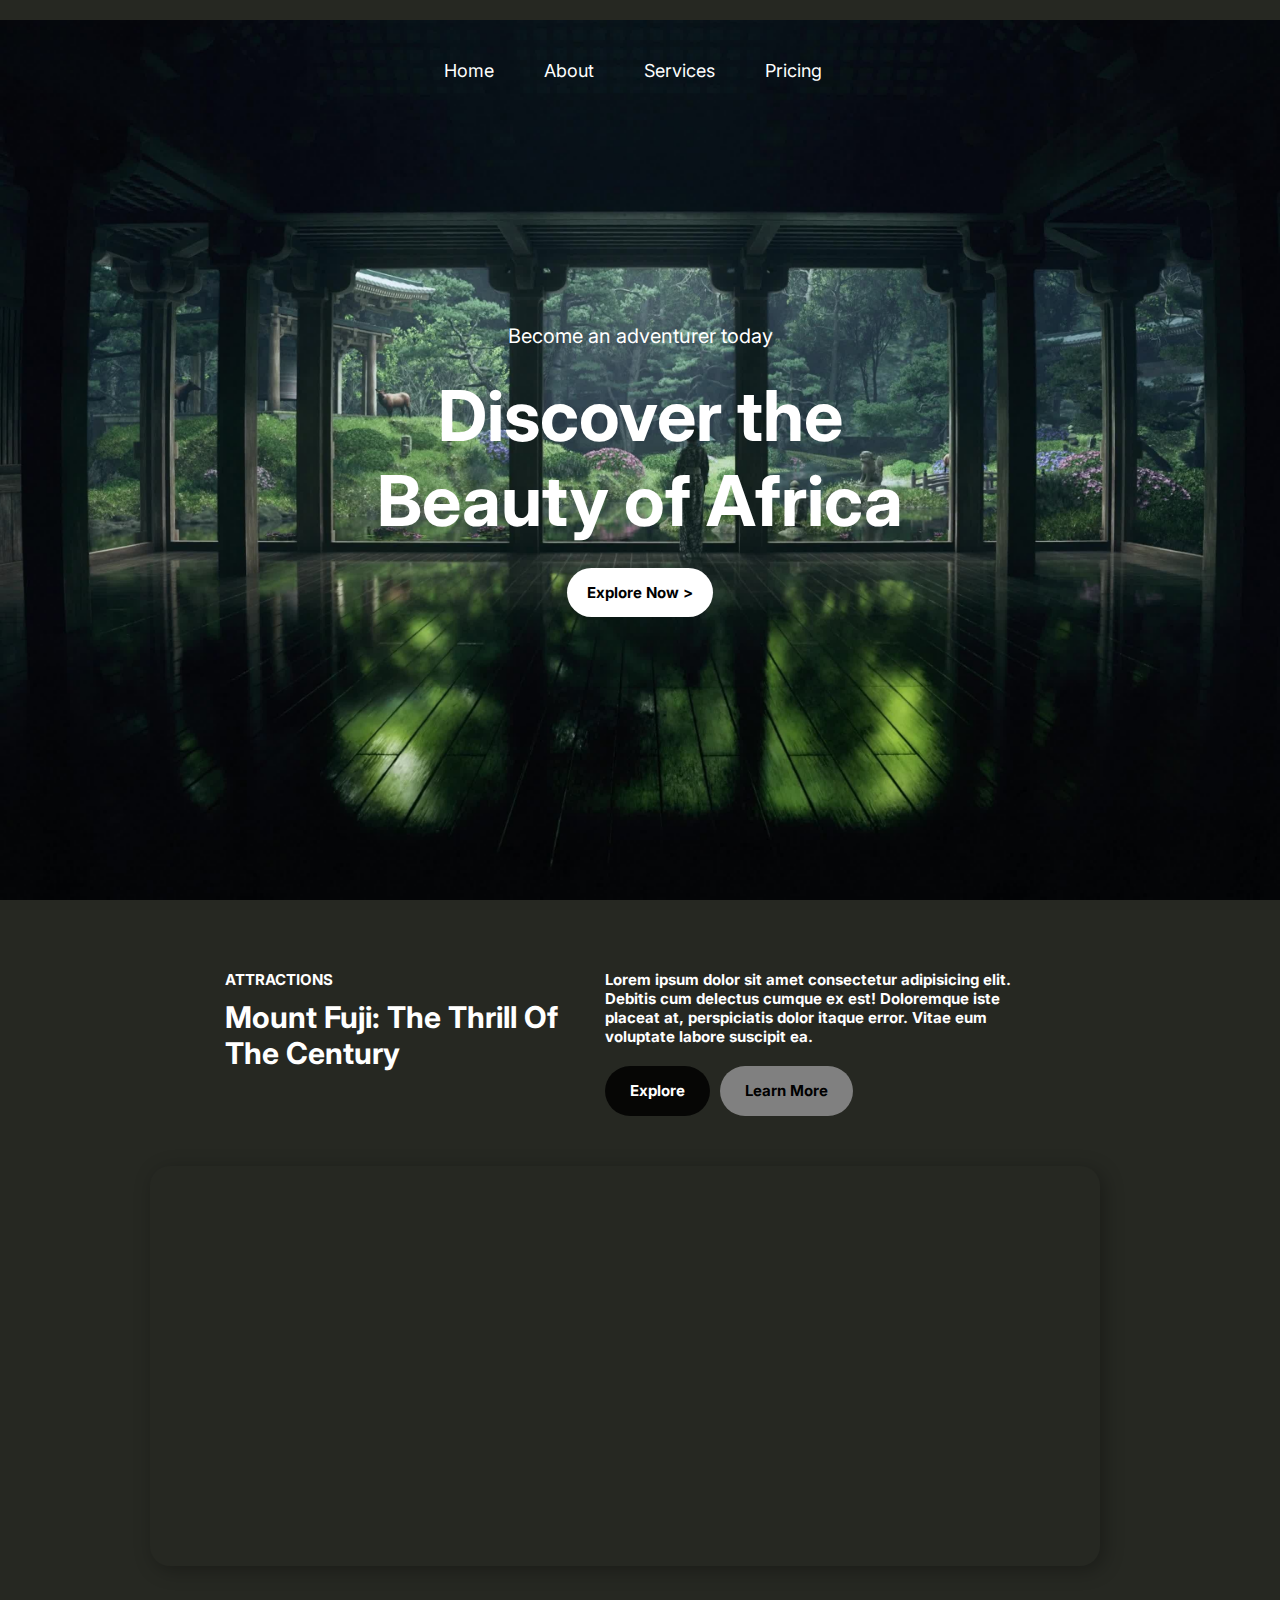
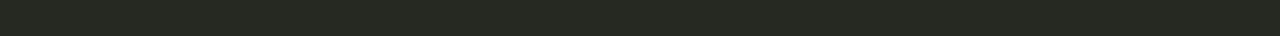
<file: Folder-1/index.html>
<!DOCTYPE html>
<html lang="en">
  <head>
    <link rel="stylesheet" href="./style.css" />
    <meta charset="UTF-8" />
    <meta name="viewport" content="width=100%, initial-scale=1.0" />
    <title>Travel Homepage</title>
  </head>
  <body>
    <div class="center">
      <div class="first-page">
        <div class="header">
          <div class="logo">
            <img class="icon" src="./img/agar.webp" alt="Logo" />
          </div>
          <ul>
            <li>Home</li>
            <li>About</li>
            <li>Services</li>
            <li>Pricing</li>
          </ul>
          <div class="button">
            <div class="book">Book Now</div>
          </div>
        </div>
        <div class="main-text">
          <p>Become an adventurer today</p>
          <h1>Discover the Beauty of Africa</h1>
          <div class="button">
            <div class="explore">Explore Now ></div>
          </div>
        </div>
      </div>
      <div class="desc">
        <div class="titles">
          <div class="title1">ATTRACTIONS</div>
          <div class="title2">Mount Fuji: The Thrill Of The Century</div>
        </div>
        <div class="buttons">
          <div class="lorem">
            Lorem ipsum dolor sit amet consectetur adipisicing elit. Debitis cum
            delectus cumque ex est! Doloremque iste placeat at, perspiciatis
            dolor itaque error. Vitae eum voluptate labore suscipit ea.
          </div>
          <div class="button-section">
            <div class="button-1">
              <div class="explore-2">Explore</div>
            </div>
            <div class="button-2">
              <div class="explore">Learn More</div>
            </div>
          </div>
        </div>
      </div>
      <div class="photos">
        <div class="photo-1"></div>
        <div class="photo-2"></div>
      </div>
    </div>
  </body>
</html>
</file>
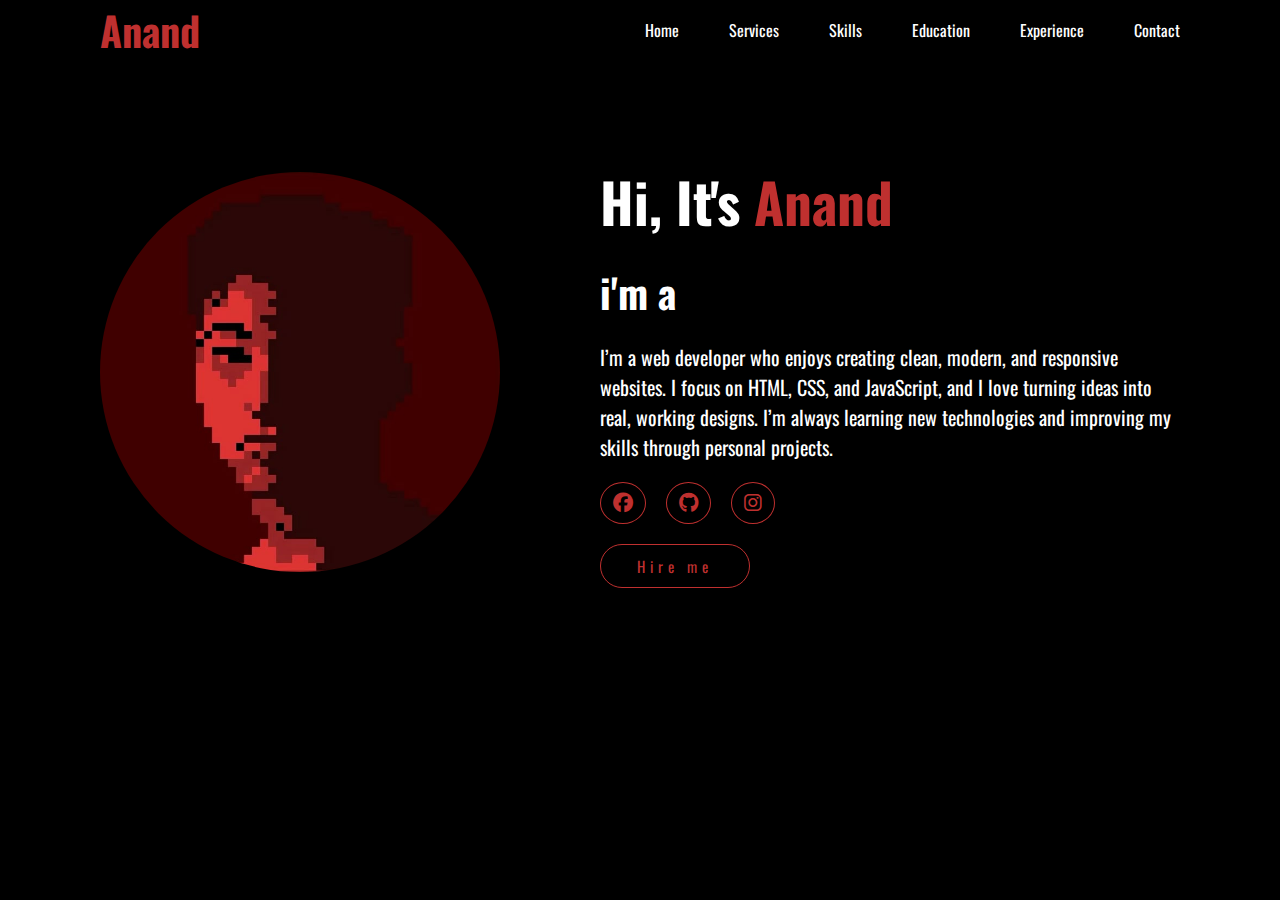
<file: Folder-2/index.html>
<!DOCTYPE html>
<html lang="en">
  <head>
    <link
      rel="stylesheet"
      href="https://cdnjs.cloudflare.com/ajax/libs/font-awesome/6.5.0/css/all.min.css"
    />
    <link rel="stylesheet" href="./style.css" />
    <meta charset="UTF-8" />
    <meta name="viewport" content="width=100%, initial-scale=1.0" />
    <title>Portfolio</title>
  </head>
  <body>
    <div class="header">
      <div class="name">Anand</div>
      <div class="section">
        <a class="text" href="">Home</a>
        <a class="text" href="">Services</a>
        <a class="text" href="">Skills</a>
        <a class="text" href="">Education</a>
        <a class="text" href="">Experience</a>
        <a class="text" href="">Contact</a>
      </div>
    </div>
    <div class="main">
      <div class="left-side">
        <img
          class="pfp"
          src="./img/Nectar - Joji _ Pixel art.jpeg"
          alt="Profile"
        />
      </div>
      <div class="right-side">
        <h1>Hi, It's <span class="name-2">Anand</span></h1>
        <h2>i'm a <span class="develop"></span></h2>
        <p>
          I’m a web developer who enjoys creating clean, modern, and responsive
          websites. I focus on HTML, CSS, and JavaScript, and I love turning
          ideas into real, working designs. I’m always learning new technologies
          and improving my skills through personal projects.
        </p>

        <div class="buttons">
          <a class="border" href="">
            <i class="fa-brands fa-facebook size"></i
          ></a>
          <a class="border" href="https://github.com/b4yrra"
            ><i class="fa-brands fa-github size"></i
          ></a>
          <a class="border" href="https://www.instagram.com/uulerheg___/"
            ><i class="fa-brands fa-instagram size"></i
          ></a>
        </div>
        <a class="text-border" href="">
          <div class="hire">Hire me</div>
        </a>
      </div>
    </div>
  </body>
</html>
</file>
<file: Folder-1/style.css>
@import url("https://fonts.googleapis.com/css2?family=Inter:wght@100;200;300;400;500;600;700;800;900&display=swap");

* {
  margin: 0;
  padding: 0;
  box-sizing: border-box;
}

.center {
  display: flex;
  gap: 50px;
  flex-direction: column;
  justify-content: center;
  align-items: center;
  padding: 20px 0;
  background-color: rgb(38, 40, 34);
}

.first-page {
  background-image: url(./img/142853-ancient-japan-zen-temple-live-wallpaper.jpg);
  width: 1850px;
  height: 900px;
  background-repeat: no-repeat;
  background-size: cover;
  background-position: center;
  border-radius: 20px;
  background-attachment: fixed;
}

.header {
  display: flex;
  justify-content: space-between;
  align-items: center;
  width: 100%;
  height: 100px;
  padding: 0px 80px;
}

ul {
  display: flex;
  gap: 50px;
  list-style: none;
  font-family: "Inter";
  font-size: 18px;
  color: white;
}

.button {
  background-color: white;
  padding: 15px 20px;
  border-radius: 30px;
}

.book {
  font-family: "inter";
  font-size: 15px;
  font-weight: bold;
}

.main-text {
  display: flex;
  flex-direction: column;
  align-items: center;
  justify-content: center;
  gap: 25px;
  width: 100%;
  height: 700px;
}

p {
  font-family: "inter";
  font-size: 20px;
  color: white;
}

h1 {
  font-size: 70px;
  font-family: "inter";
  color: white;
  font-weight: bold;
  width: 600px;
  text-align: center;
}

.button {
  background-color: white;
  padding: 15px 20px;
  border-radius: 30px;
}

.explore {
  font-family: "inter";
  font-size: 15px;
  font-weight: bold;
}

.logo {
  display: flex;
  justify-content: center;
  align-items: center;
  width: 100px;
  height: 100px;
}

.icon {
  width: 100px;
  height: 100px;
}

.button:hover {
  background-color: grey;
  transition: all 1s ease;
  cursor: pointer;
}

li:hover {
  color: gray;
  transition: all 1s ease;
  cursor: pointer;
}

.main-section {
  display: flex;
  flex-direction: column;
  justify-content: center;
  width: 85%;
  gap: 20px;
}

.desc {
  display: flex;
  justify-content: space-between;
}

.titles {
  display: flex;
  flex-direction: column;
  gap: 10px;
}

.title1 {
  font-family: "inter";
  font-size: 15px;
  font-weight: bold;
  color: white;
}

.title2 {
  font-size: 30px;
  font-family: "inter";
  font-weight: bold;
  width: 380px;
  color: white;
}

.buttons {
  display: flex;
  flex-direction: column;
  gap: 20px;
}

.lorem {
  font-family: "inter";
  font-size: 15px;
  font-weight: bold;
  width: 450px;
  color: white;
}

.button-section {
  display: flex;
  gap: 10px;
}

.button-1 {
  background-color: rgba(0, 0, 0, 0.84);
  height: 50px;
  padding: 15px 25px;
  border-radius: 30px;
}

.button-1:hover {
  background-color: gray;
  transition: all 1s ease;
  cursor: pointer;
}

.button-2 {
  background-color: grey;
  padding: 15px 25px;
  border-radius: 30px;
}

.button-2:hover {
  background-color: white;
  transition: all 1s ease;
  cursor: pointer;
}

.explore-3 {
  font-family: "inter";
  font-size: 15px;
  font-weight: bold;
}

.explore-2 {
  font-family: "inter";
  font-size: 15px;
  font-weight: bold;
  color: white;
}

.photos {
  display: grid;
  grid-template-columns: 950px auto;
  gap: 30px;
  height: 450px;
}

.photo {
  height: 400px;
  border-radius: 20px;
  background-repeat: no-repeat;
  background-size: cover;
  background-position: center;
  box-shadow: 4px 4px 20px rgba(0, 0, 0, 0.3);
}

.photo:hover {
  transform: scale(1.015);
  transition: all 0.4s ease;
}

.url-1 {
  background-image: url(https://imgs.search.brave.com/VMK_FTW9W2YSopCac0DYHqn04tk9wUU6Cthc_fykCHE/rs:fit:860:0:0:0/g:ce/aHR0cHM6Ly93YWxs/cGFwZXJjYXQuY29t/L3cvZnVsbC8zL2Iv/OC8xNTE4MDU1LTIw/NDh4MTM2NS1kZXNr/dG9wLWhkLW1vdW50/LWZ1amktamFwYW4t/d2FsbHBhcGVyLXBo/b3RvLmpwZw);
}

.url-2 {
  background-image: url(https://imgs.search.brave.com/-y7YvaIa1Udx89yyefQxB-VZmQR3ALdwkaoDPolHUKY/rs:fit:860:0:0:0/g:ce/aHR0cHM6Ly93d3cu/Ym9yZWRwYW5kYS5j/b20vYmxvZy93cC1j/b250ZW50L3VwbG9h/ZHMvMjAyNC8wMi9J/bnRlcmVzdGluZy1w/aWNzLWphcGFuLTEy/My02NWNlMmUzMjkw/ZDk2X183MDAuanBn);
}

.info-1 {
  display: flex;
  flex-direction: column;
  gap: 5px;
  width: 100%;
  height: 100%;
  padding: 30px;
}

.location {
  font-family: "inter";
  font-size: 15px;
  font-weight: bold;
  color: white;
}

.name {
  font-size: 50px;
  font-family: "inter";
  font-weight: bold;
  color: white;
}

.info-2 {
  display: flex;
  flex-direction: column;
  justify-content: end;
  gap: 5px;
  height: 100%;
  padding: 30px;
}

.overlay {
  height: 100%;
  width: 100%;
  border-radius: 20px;
}

.overlay:hover {
  background-color: rgba(0, 0, 0, 0.3);
  backdrop-filter: blur(3px);
  transition: all 0.4s ease;
}

.photos-2 {
  display: grid;
  grid-template-columns: auto auto;
  gap: 30px;
  height: 450px;
}

.url-3 {
  background-image: url(https://imgs.search.brave.com/hQKTcVpKdn9SYNq5az-jmFk7gsyu3Ds8vDDa6QBcWOY/rs:fit:860:0:0:0/g:ce/aHR0cHM6Ly93d3cu/bmV2ZXJlbmRpbmd2/b3lhZ2UuY29tL3dw/LWNvbnRlbnQvdXBs/b2Fkcy8yMDE3LzEx/L3NlbnNvamktdG9r/eW8tc2t5LXRyZWUt/MTEwMHg4MjUuanBn);
}

.url-4 {
  background-image: url(https://imgs.search.brave.com/lp2r5FTzKDGyAqE9A-oCIL7JieAlNOk6UXtzGMRhySk/rs:fit:860:0:0:0/g:ce/aHR0cHM6Ly93d3cu/dGhlaW52aXNpYmxl/dG91cmlzdC5jb20v/d3AtY29udGVudC91/cGxvYWRzLzIwMTkv/MTAvaG9rdXJpa3Ut/a2FuYXphd2EtbmFn/YW1hY2hpLWRpc3Ry/aWN0LmpwZw);
}

.service {
  display: flex;
  justify-content: space-between;
}

.left-side {
  display: flex;
  flex-direction: column;
  gap: 35px;
}

.paragrahp {
  display: flex;
  flex-direction: column;
  gap: 5px;
}

.servic {
  font-family: "inter";
  font-size: 20px;
  font-weight: bold;
  color: white;
}

.what {
  font-family: "inter";
  font-size: 40px;
  font-weight: bold;
  color: white;
}

.description {
  font-family: "inter";
  width: 550px;
  font-size: 20px;
  color: white;
}

.right-side {
  display: flex;
  position: relative;
  gap: 20px;
  width: 820px;
  height: 700px;
}

.img-1 {
  position: absolute;
  left: 250px;
  top: -30px;
  background-image: url(https://imgs.search.brave.com/E5wHfWwrXeRwwg47kOv_w70CINNseEfXnlnAWjBurSk/rs:fit:860:0:0:0/g:ce/aHR0cHM6Ly93d3cu/dHJhdmVseWVzcGxl/YXNlLmNvbS93cC1j/b250ZW50L3VwbG9h/ZHMvMjAyMC8wNC8w/NS0yMjI3OS1wb3N0/L0lNR18zNDMzLUVk/aXQtRWRpdC5qcGc);
  width: 550px;
  height: 650px;
}

.img-2 {
  position: absolute;
  left: 220px;
  background-image: url(https://imgs.search.brave.com/xF0kfGZ3HJzgXtzDAqCcdQSr3L-evT76kQ3w04YF9ak/rs:fit:860:0:0:0/g:ce/aHR0cHM6Ly9tZWRp/YS5pc3RvY2twaG90/by5jb20vaWQvMTE0/NjI2MjQwMy9waG90/by93b21hbi13ZWFy/aW5nLWphcGFuZXNl/LXRyYWRpdGlvbmFs/LWtpbW9uby13YWxr/aW5nLWF0LWhpc3Rv/cmljLWhpZ2FzaGl5/YW1hLWRpc3RyaWN0/LWluLXNwcmluZy5q/cGc_cz02MTJ4NjEy/Jnc9MCZrPTIwJmM9/MExPV2xUbUl4WkJH/YmxHWmFmeEJXTW5v/YmVGVzFfWWkwTGRG/Wk5EMkx6Zz0);
  width: 550px;
  height: 650px;
}

.trending {
  display: flex;
  flex-direction: column;
  gap: 10px;
}

.price {
  display: flex;
  justify-content: space-between;
}

.price-card {
  display: grid;
  grid-template-columns: auto auto auto;
  gap: 30px;
  height: 800px;
}

.photo-1 {
  height: 400px;
  border-radius: 20px;
  background-repeat: no-repeat;
  background-size: cover;
  background-position: center;
  box-shadow: 4px 4px 20px rgba(0, 0, 0, 0.3);
}

.card-1 {
  position: relative;
  background-image: url(https://imgs.search.brave.com/kgNM3Vb0x1s-RdfbiMN6HGLLUQj_OvtIprZjjQyipXo/rs:fit:860:0:0:0/g:ce/aHR0cHM6Ly93d3cu/dHdvd2FuZGVyaW5n/c29sZXMuY29tL3dw/LWNvbnRlbnQvdXBs/b2Fkcy8yMDIxLzA3/L2ltZ182MGVlNzZi/YjJmOGZiLmpwZw);
  height: 650px;
}

.card-2 {
  position: relative;
  background-image: url(https://imgs.search.brave.com/jsrjkvqHKu9QX_VaoEMPDC9NdxlaL7WJI_NhNJlcas8/rs:fit:860:0:0:0/g:ce/aHR0cHM6Ly9ub3Rh/bm9tYWRibG9nLmNv/bS9pbWFnZXMvdHJh/dmVsL2phcGFuL3R3/by13ZWVrLWl0aW5l/cmFyeS9oaW1lamkt/Y2FzdGxlLmpwZw);
  height: 650px;
}

.card-3 {
  position: relative;
  background-image: url(https://imgs.search.brave.com/kpJarSfpdfYOSvSkJoWjAAVfXA9VuMlRLUbkNx8yIn4/rs:fit:860:0:0:0/g:ce/aHR0cHM6Ly90ZXNz/b21ld2hlcmUuY29t/L3dwLWNvbnRlbnQv/dXBsb2Fkcy8yMDIz/LzExL0NodXJlaXRv/LVBhZ29kYS5qcGc);
  height: 650px;
}

.button-arrow {
  display: flex;
  justify-content: center;
  align-items: center;
  position: absolute;
  left: 430px;
  background-color: grey;
  opacity: 80%;
  backdrop-filter: blur(5px);
  width: 20px;
  height: 20px;
  padding: 25px;
  border-radius: 100%;
  margin: 20px;
}

.arrow {
  font-size: 20px;
  font-weight: bolder;
  color: white;
}

.price-section {
  display: flex;
  justify-content: space-between;
  position: absolute;
  top: 550px;
  width: 100%;
  padding: 0px 40px;
}

.information {
  display: flex;
  flex-direction: column;
  gap: 10px;
}

.location-1 {
  font-family: "inter";
  font-size: 25px;
  color: white;
}

.name-1 {
  font-family: "inter";
  font-size: 30px;
  font-weight: bold;
  color: white;
}

.money {
  display: flex;
  align-items: end;
  font-family: "inter";
  font-size: 30px;
  font-weight: bold;
  color: white;
}

.photo-1:hover {
  transform: scale(1.055);
  transition: all 1s ease;
}

.footer {
  display: flex;
  flex-direction: column;
  align-items: center;
  gap: 20px;
}

h2 {
  display: flex;
  align-items: end;
  font-family: "inter";
  font-size: 20px;
  font-weight: bold;
  color: white;
}

h3 {
  display: flex;
  align-items: end;
  font-family: "inter";
  font-size: 40px;
  font-weight: bold;
  color: white;
}

h4 {
  display: flex;
  align-items: end;
  font-family: "inter";
  text-align: center;
  font-size: 15px;
  font-weight: bold;
  color: white;
  width: 900px;
  opacity: 80%;
}

.about-card {
  display: grid;
  grid-template-columns: auto auto auto;
  height: 600px;
  gap: 50px;
}

.about {
  background-color: white;
  border-radius: 20px;
  height: 350px;
  width: 500px;
}

.about:hover {
  transform: scale(1.1);
  transition: all 1s ease;
}

.texts {
  display: flex;
  flex-direction: column;
  justify-content: end;
  height: 100%;
  padding: 40px 30px;
  gap: 40px;
}

img {
  width: 100px;
  height: 100px;
}

.text-2 {
  font-family: "inter";
  font-size: 15px;
  font-weight: bold;
  color: black;
  width: 900px;
  opacity: 60%;
  width: 400px;
}

.text-3 {
  font-family: "inter";
  font-size: 25px;
  font-weight: bold;
  color: black;
  width: 900px;
  width: 400px;
}
</file>
<file: Folder-2/style.css>
@import url("https://fonts.googleapis.com/css2?family=Oswald:wght@200..700&display=swap");

* {
  margin: 0;
  padding: 0;
  box-sizing: border-box;
}

body {
  display: flex;
  flex-direction: column;
  gap: 100px;
  background-color: black;
}

.header {
  display: flex;
  align-items: center;
  justify-content: space-between;
  width: 100%;
  height: 60px;
  padding: 0 100px;
  font-family: "oswald";
}

.section {
  display: flex;
  gap: 50px;
}

.name {
  font-size: 40px;
  font-weight: bold;
  color: #bf302f;
}

.text {
  color: white;
  text-decoration: none;
}

.text:hover {
  color: #bf302f;
  text-decoration: underline #bf302f;
  transition: all 0.5s ease;
}

.main {
  display: flex;
  gap: 100px;
  align-items: center;
  width: 100%;
  padding: 0 200px;
}

.pfp {
  width: 400px;
  height: 400px;
  border-radius: 100%;
  animation: fadeIn 1s ease;
}

.right-side {
  display: flex;
  flex-direction: column;
  gap: 20px;
}

h1 {
  font-family: "oswald";
  color: white;
  font-size: 55px;
}

.name-2 {
  color: #bf302f;
}

h2 {
  font-family: "oswald";
  color: white;
  font-size: 40px;
}

p {
  font-family: "oswald";
  color: white;
  font-size: 20px;
}

.buttons {
  display: flex;
  gap: 20px;
}

.border {
  display: flex;
  justify-content: center;
  align-items: center;
  border: 1px solid #bf302f;
  border-radius: 100%;
  padding: 10px 12px;
  text-decoration: none;
}

.size {
  color: #bf302f;
  font-size: 20px;
}

.border:hover {
  transform: scale(1.3);
  transition: all 0.3s ease;
  background-color: #bf302f;
  box-shadow: 2px 2px 10px #bf302f;
}

.border:hover .size {
  color: black;
  transition: all 0.3s ease;
}

.text-border {
  display: flex;
  justify-content: center;
  align-items: center;
  border: 1px solid #bf302f;
  border-radius: 30px;
  width: 150px;
  padding: 10px 15px;
  background-color: black;
  text-decoration: none;
}

.hire {
  color: #bf302f;
  font-family: "oswald";
  font-size: 15px;
  letter-spacing: 5px;
}

.text-border:hover {
  transform: scale(1.3);
  transition: all 0.3s ease;
  background-color: #bf302f;
  box-shadow: 2px 2px 10px #bf302f;
}

.text-border:hover .hire {
  color: black;
  transition: all 0.3s ease;
}

.develop::before {
  content: "";
  color: #bf302f;
  animation: words 10s infinite;
}

.develop::after {
  content: "";
  border-right: 1px solid black;
  animation: cursor 1s infinite;
}

@keyframes fadeIn {
  from {
    opacity: 0;
    transform: scale(0);
  }
  to {
    opacity: 1;
    transform: scale(1);
  }
}

@keyframes cursor {
  to {
    border-left: 1px solid #bf302f;
  }
}

@keyframes words {
  0%,
  32% {
    content: "Web Developer";
  }

  33%,
  52% {
    content: "Software Developer";
  }

  53%,
  72% {
    content: "Web Designer";
  }

  73%,
  100% {
    content: "Script Writer";
  }
}

@media (max-width: 768px) {
  body {
    height: 1000px;
  }

  .section {
    display: none;
  }

  .header {
    padding: 0px 50px;
  }

  .main {
    flex-direction: column;
    gap: 50px;
  }

  .pfp {
    width: 300px;
    height: 300px;
  }

  h1 {
    font-size: 40px;
  }

  h2 {
    font-size: 30px;
  }
}

@media (max-width: 1920px) {
  .main {
    padding: 0 100px;
  }

  .pfp {
    width: 400px;
    height: 400px;
  }
}
</file>
